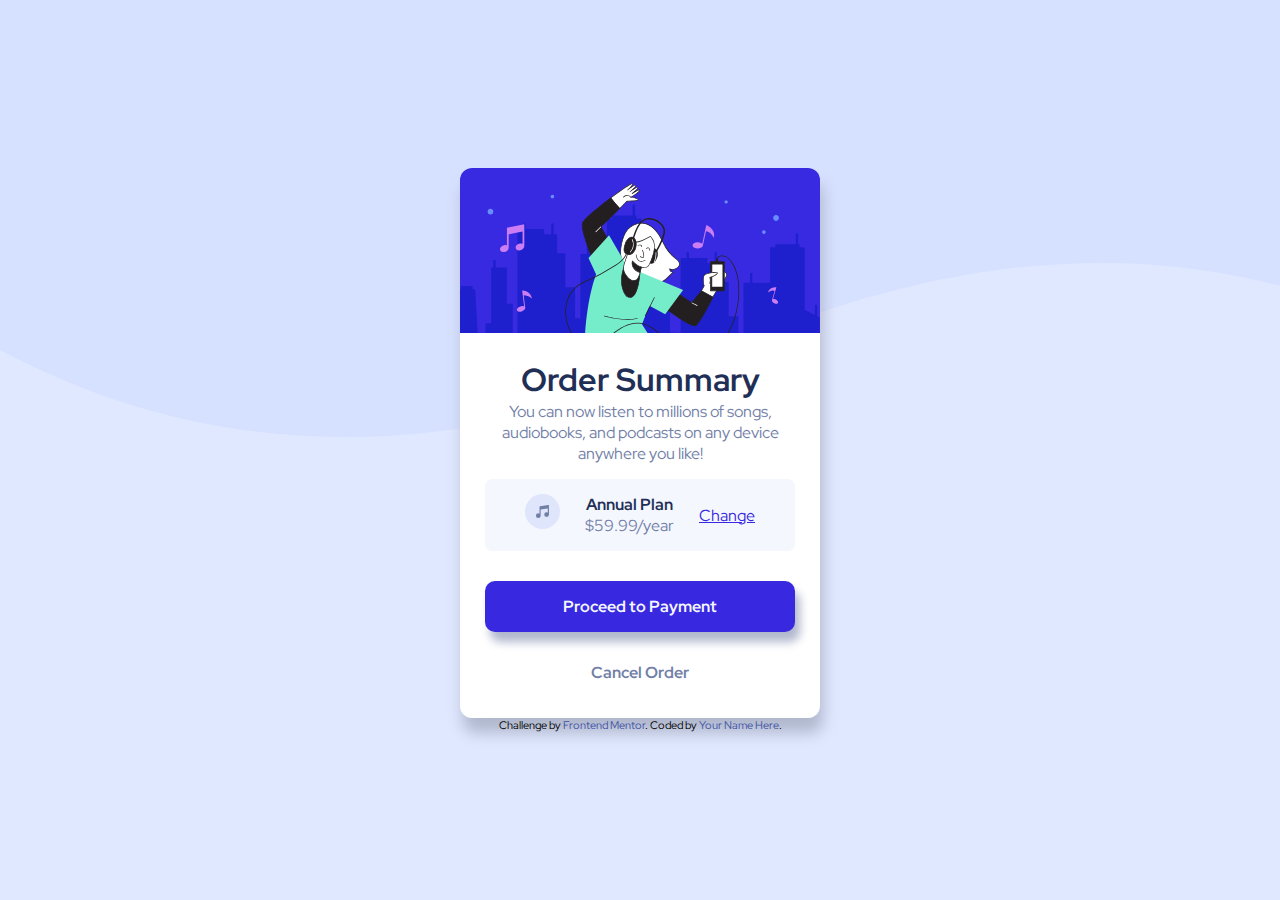
<file: index.html>
<!DOCTYPE html>
<html lang="en">
<head>
  <meta charset="UTF-8">
  <meta name="viewport" content="width=device-width, initial-scale=1.0"> <!-- displays site properly based on user's device -->

  <link rel="icon" type="image/png" sizes="32x32" href="./images/favicon-32x32.png">
  <link rel="stylesheet" href="style.css">
  
  <title>Frontend Mentor | Order summary card</title>

  <!-- Feel free to remove these styles or customise in your own stylesheet 👍 -->
  <style>
    .attribution { font-size: 11px; text-align: center; z-index: 2;}
    .attribution a { color: hsl(228, 45%, 44%); }
  </style>
</head>
<body>
  <main>
    <div class="topImg"></div>

    <div class="mainContent">
      <div class="topText">
        <h1>Order Summary</h1>
        <p>You can now listen to millions of songs, audiobooks, and podcasts on any 
          device anywhere you like!</p>
      </div>

      <div class="annualPlan">
        <div class="annualImg"></div>

        <div class="annualText">
          <p><strong>Annual Plan</strong></p>
          <p>$59.99/year</p>
        </div>
        <div class="annualChange">
          <p><a href="index.html" class="underLine">Change</a></p>
        </div>

      </div>

      <a href="index.html"><div class="proceed">
        <p><strong id="white">Proceed to Payment</strong></p>
      </div></a>

      <div class="cancel">
        <p><a href="index.html"><strong id="grey">Cancel Order</strong></a></p>
      </div>
    </div>
  </main>


  <!-- Order Summary

  You can now listen to millions of songs, audiobooks, and podcasts on any 
  device anywhere you like!

  Annual Plan
  $59.99/year

  Change

  Proceed to Payment
  Cancel Order -->
  
  <div class="attribution">
    Challenge by <a href="https://www.frontendmentor.io?ref=challenge" target="_blank">Frontend Mentor</a>. 
    Coded by <a href="#">Your Name Here</a>.
  </div>
</body>
</html>
</file>
<file: style.css>
@import url('https://fonts.googleapis.com/css2?family=Red+Hat+Display:wght@500;700;900&display=swap');

* {
    padding: 0;
    margin: 0;
    font-family: 'Red Hat Display', sans-serif;
}

p {
    color: hsl(224, 23%, 55%);
    font-size: 16px;
}

h1 {
    color: hsl(223, 47%, 23%);
}

strong {
    color: hsl(223, 47%, 23%);
}

a {
    color:hsl(245, 75%, 52%);
    transition: 0.2s;
    text-decoration: none;
}

a:hover {
    color: hsl(224, 23%, 55%); 
    transition: 0.2s;
    text-decoration: none;
}

.underLine {
    text-decoration: underline;
}

.underLine:hover {
    text-decoration: underline;
}

#white {
    color: hsl(225, 100%, 98%)
}

#grey {
    color: hsl(224, 23%, 55%);
    transition: 0.2s;
}

#grey:hover {
    color:hsl(223, 47%, 23%);
    transition: 0.2s;
}

body {
    background-color: hsl(225, 100%, 94%);
    background-image: url(images/pattern-background-desktop.svg);
    background-repeat: repeat-x;
    display: flex;
    justify-content: center;
    align-items: center;
    flex-direction: column;
    height: 100vh;
    width: 100vw;
    text-align: center;
}

main {
    background-color: hsl(225, 100%, 100%);
    width: 360px;
    height: 550px;
    border-radius: 12px;
    box-shadow: 3px 15px 15px hsl(224, 23%, 75%);
    z-index: 2;
    position:relative;
    animation: fadeIn;
    animation-duration: 2s;
}

.topImg {
    height: 30%;
    background-image: url(images/illustration-hero.svg);
    background-size: cover;
    border-radius: 12px 12px 0 0;

}

.mainContent {
    margin: 25px;

}


.annualPlan {
    background-color: hsl(225, 100%, 98%);
    display: flex;
    padding: 15px;
    justify-content: space-evenly;
    margin: 15px 0 30px;
    border-radius: 7px;

}

.annualImg {
    background-image: url(images/icon-music.svg);
    background-repeat: no-repeat;
    background-size: cover;
    height: 35px;
    width: 35px;
}


.annualChange {
    align-self: center;
 
}

.proceed {
    background-color: hsl(245, 75%, 52%);
    padding: 15px;
    border-radius: 10px;
    box-shadow: 5px 10px 10px hsl(224, 23%, 75%);
    margin: 15px 0 30px; 
    transition: 0.5s;
}

.proceed:hover {
    background-color: hsl(224, 23%, 55%);
    transition: 0.5s;
}

.cancel {
    color: hsl(224, 23%, 55%);
}

@keyframes fadeIn {
    0% { top: -500px;}
    100% {top: 0px;}
}

/* # Front-end Style Guide

## Layout

The designs were created to the following widths:

- Mobile: 375px
- Desktop: 1440px

## Colors

### Primary

- Pale blue: hsl(225, 100%, 94%)
- Bright blue: hsl(245, 75%, 52%)

### Neutral

- Very pale blue: hsl(225, 100%, 98%)
- Desaturated blue: hsl(224, 23%, 55%)
- Dark blue: hsl(223, 47%, 23%)

## Typography

### Body Copy

- Font size (paragraph): 16px

### Font

- Family: [Red Hat Display](https://fonts.google.com/specimen/Red+Hat+Display)
- Weights: 500, 700, 900
 */
</file>
